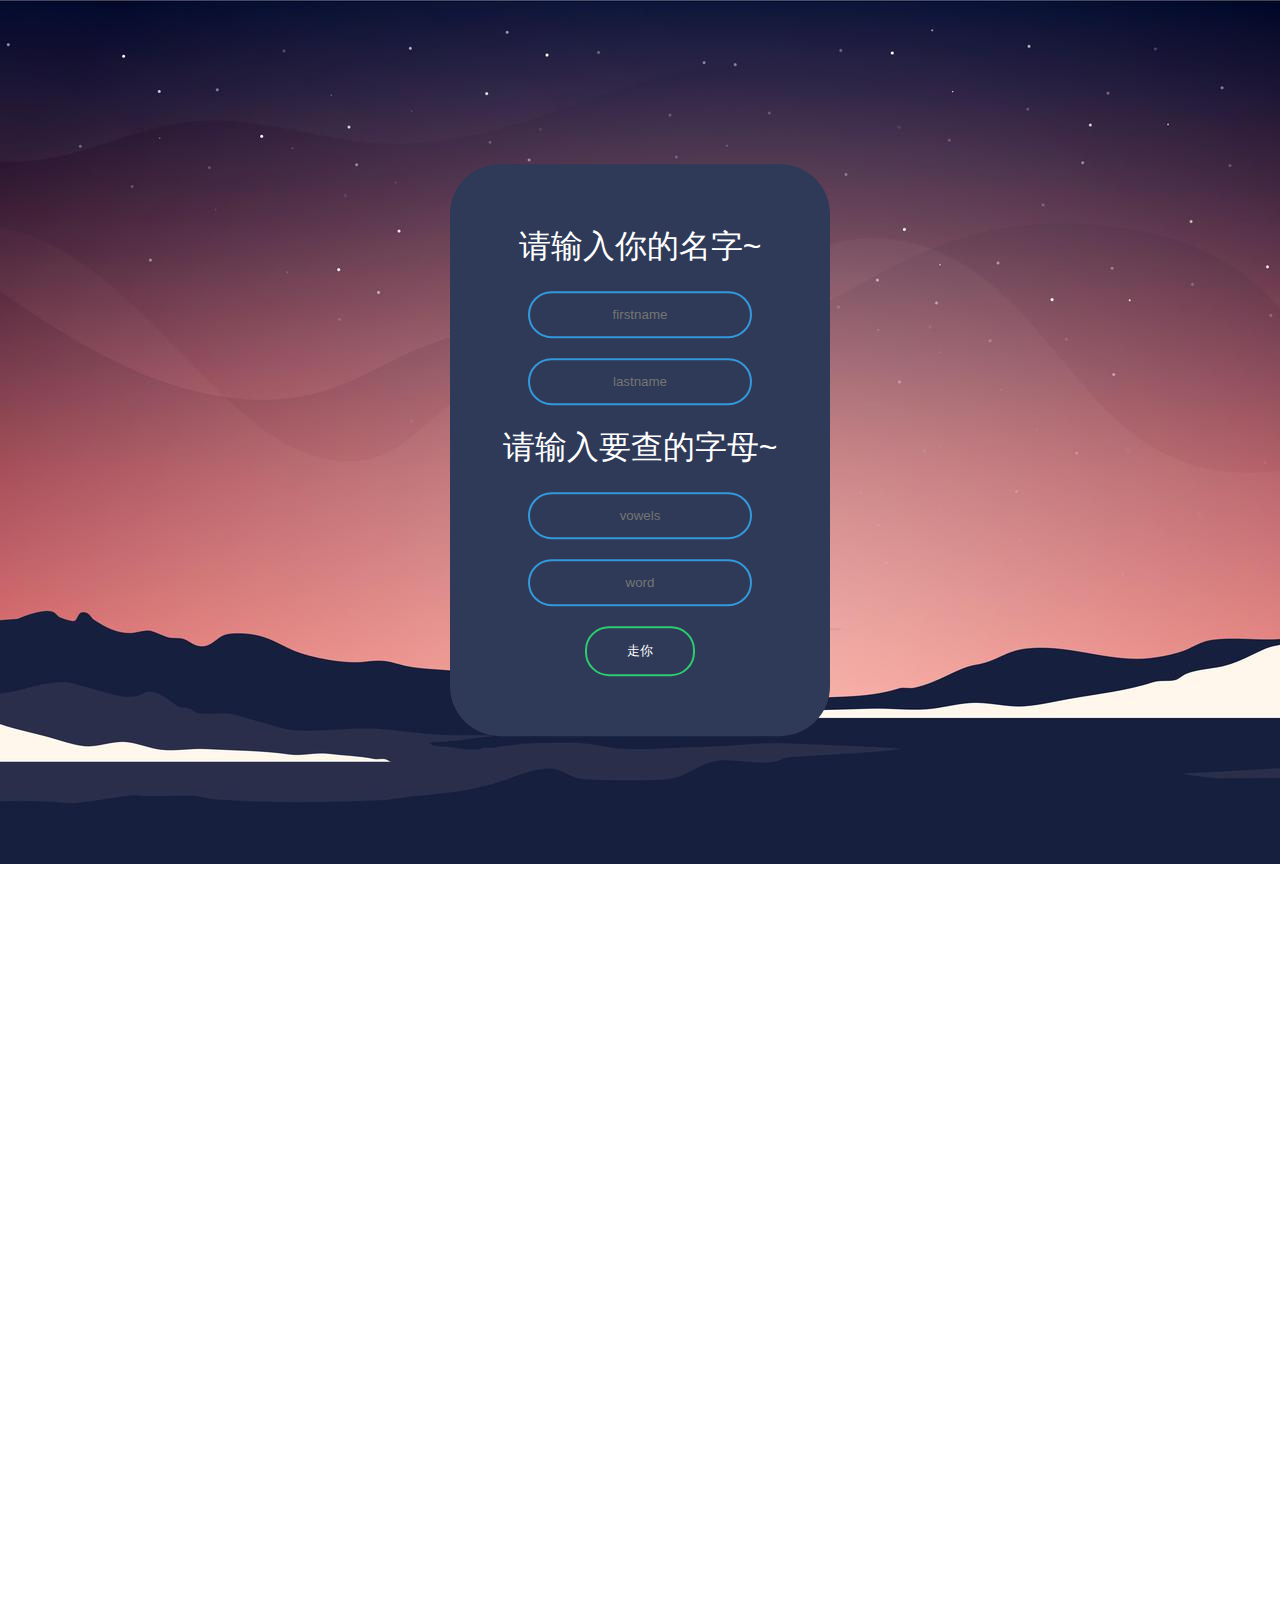
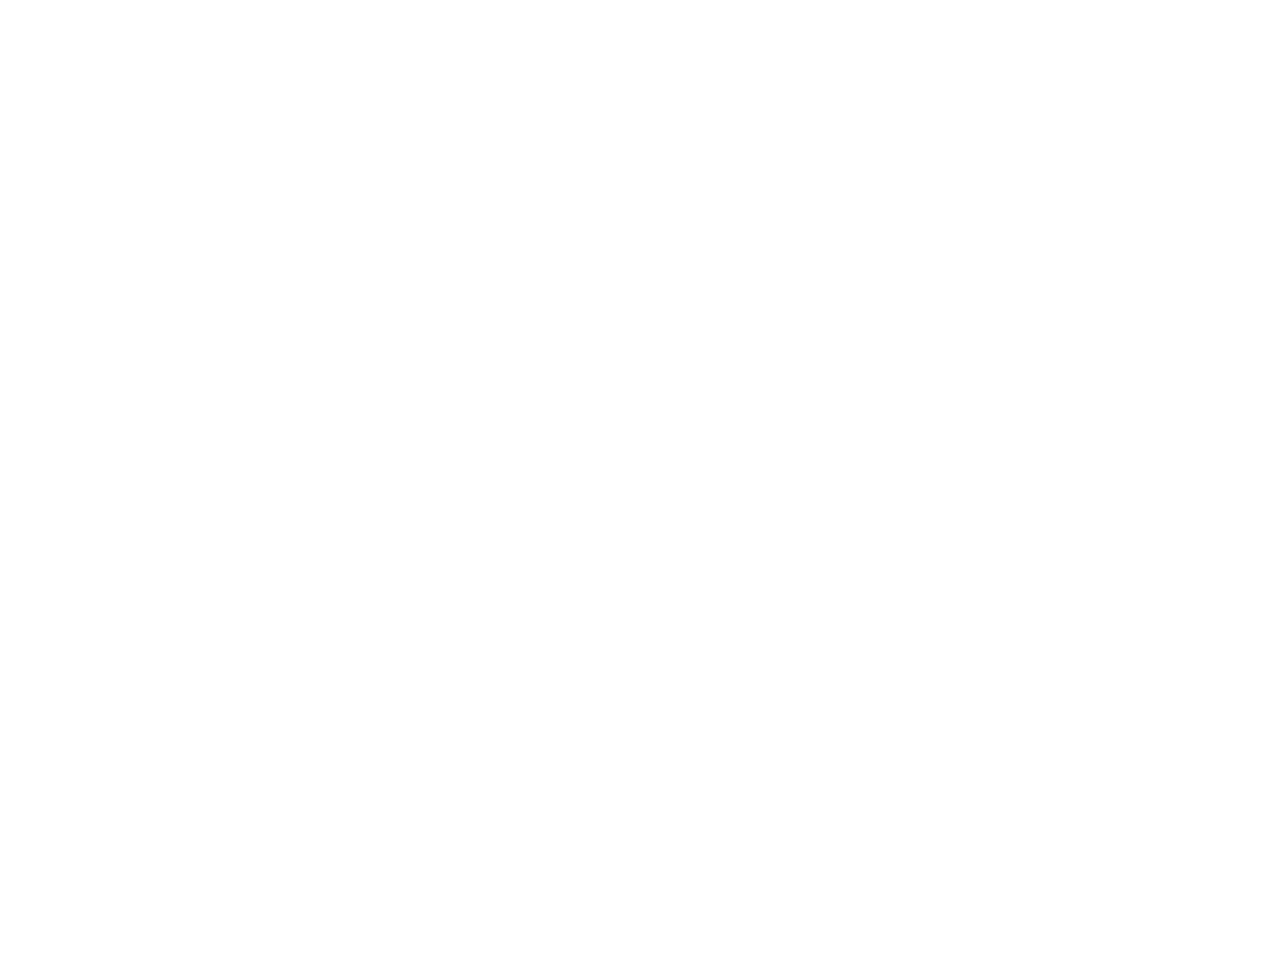
<file: week_16/templates/index.html>
<!DOCTYPE html>
<html lang="en">
<head>
    <meta charset="UTF-8">
    <title>首页</title>
    <style>
        body {
            margin: 0;
            padding: 100%;
            font-family: sans-serif;
            background: url("../static/images/bg2.png") no-repeat;
        }

        .box {
            width: 300px;
            padding: 40px;
            position: absolute;
            top: 50%;
            left: 50%;
            transform: translate(-50%, -50%);
            background: rgb(46, 58, 87);
            text-align: center;
            border-radius:50px;
        }

        .box h1 {
            color: white;
            text-transform: uppercase;
            font-weight: 500;
        }

        .box input[type="text"],
        .box input[type="lastname"] {
            border: 0;
            background: none;
            display: block;
            margin: 20px auto;
            text-align: center;
            border: 2px solid #3498db;
            padding: 14px 10px;
            width: 200px;
            outline: none;
            color: white;
            border-radius: 24px;
            transition: 0.25s;
        }

        .box input[type="text"]:focus,
        .box input[type="lastname"]:focus {
            width: 280px;
            border-color: #2ecc71;
        }

        .box input[type="submit"] {
            border: 0;
            display: block;
            margin: 20px auto;
            text-align: center;
            border: 2px solid #2ecc71;
            padding: 14px 40px;
            outline: none;
            color: white;
            border-radius: 24px;
            transition: 0.25s;
        }

        .box input[type="submit"]{
            background: #2e3a57;
        }
    </style>
</head>
<body>

<form class="box" action="/result" method="post">
        <h1>请输入你的名字~</h1>
        <input type="text" name="firstname" placeholder="firstname">
        <input type="text" name="lastname" placeholder="lastname">
    <h1>请输入要查的字母~</h1>
        <input type="text" name="vowels" placeholder="vowels">
        <input type="text" name="word" placeholder="word">
        <input type="submit" name="" value="走你">
    </form>

</body>
</html>
</file>
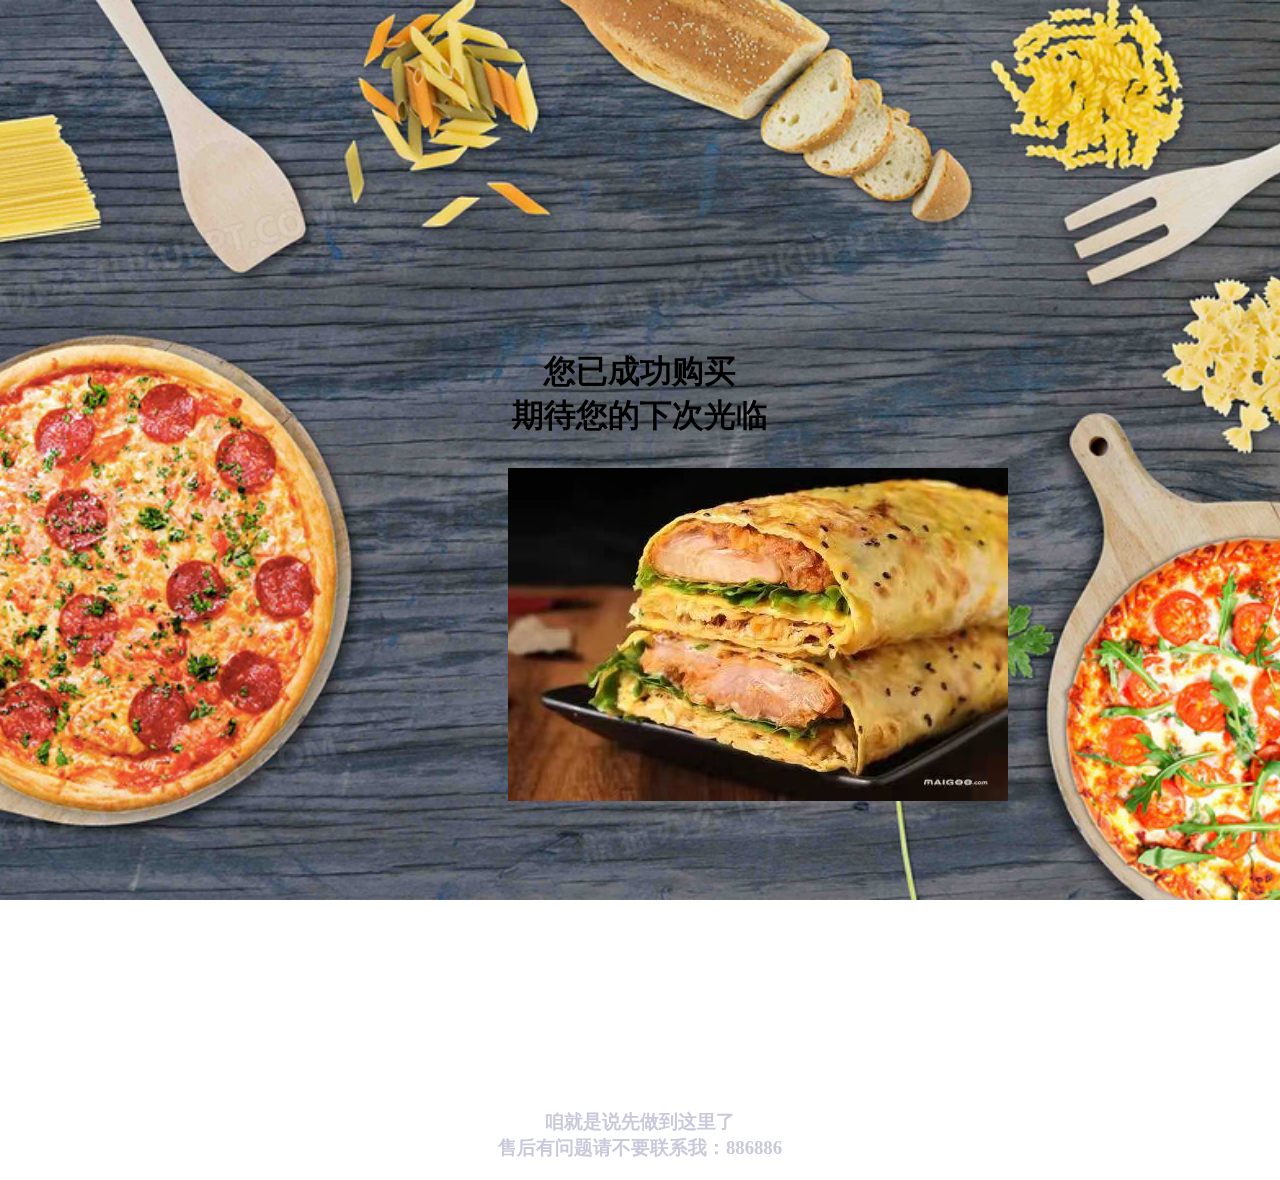
<file: week_16/templates/buy.html>
<!DOCTYPE html>
<html lang="en">
<head>
    <meta charset="UTF-8">
    <title>结算啦</title>
<style>
.bg{
    position:fixed;

                top: 0;

                left: 0;

                width:100%;

                height:100%;

                min-width: 1000px;

                z-index:-10;

                zoom: 1;

                background-color: #fff;

                background: url(../static/images/bg4.jpg);

                background-repeat: no-repeat;

                background-size: cover;

                -webkit-background-size: cover;

                -o-background-size: cover;

                background-position: center 0;

}
h1{
    text-align: center;
margin-top: 350px;
}
h3{
    text-align: center;
    margin-top: 300px;
    color: #c9c9dc;
}
.ph{
 width:1500px;
    height:350px;
    background: url("../static/images/max.jpg") no-repeat center center;
}
</style>

</head>
<body>
<form class="box" >
<div class="div1">
    <div class="bg"></div>
            <h1>您已成功购买<br>期待您的下次光临</h1>
    <div class="ph" ></div>
    <h3>咱就是说先做到这里了<br>售后有问题请不要联系我：886886</h3>
</div>
    </form>
</body>
</html>
</file>
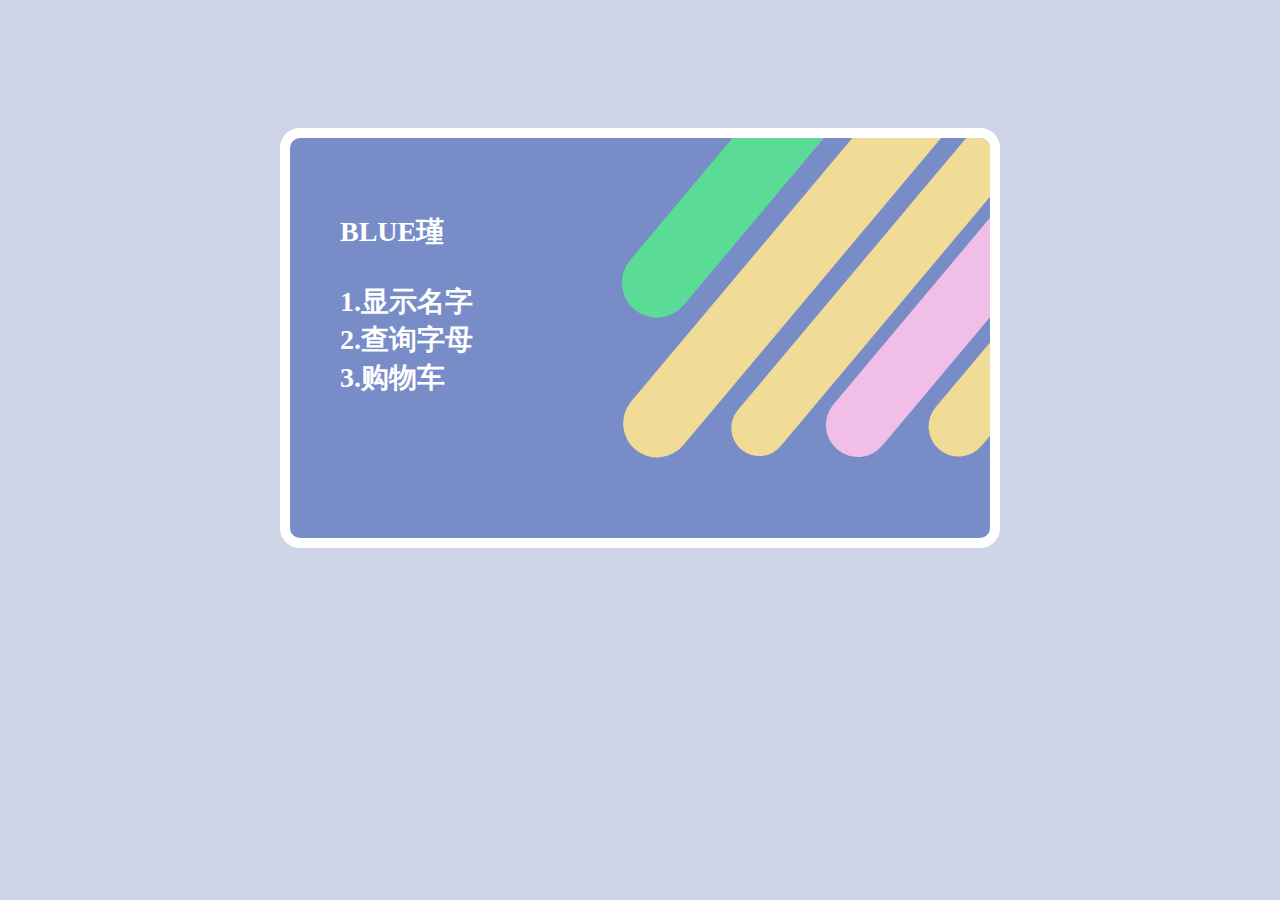
<file: week_16/templates/hello.html>
<!DOCTYPE html>
<html lang="en">
<head>
    <meta charset="UTF-8">
    <title>首页</title>
    <style>
        body{
            background-color: rgb(204, 212, 230);
            display: flex;
            justify-content: center;
        }
        .a{
            position: relative;
            width: 700px;
            height: 400px;
            border: #fff 10px solid;
            background-color: rgb(120,140,200);
            top: 120px;
            border-radius: 20px;
            overflow: hidden;
        }
        .b{
            position: absolute;
            width: 200px;
            height: 300px;
            left: 0;
            margin: 75px 50px;
            transition: 1s;
        }
        .b a{
            text-decoration: none;
            color: #fff;
            font: 900 28px '';
        }
        .b h2{
            /* 鼠标放开时的动画，第一个值是动画的过渡时间
            第二个值是延迟一秒后执行动画 */
            transition: .5s 1s;
            opacity: 0;
            color: rgb(252, 252, 252);
        }
        .b span{
            transition: .5s 1s;
            color: #fff;
            font: 500 15px '';
            position: absolute;
            top: 70px;
        }
        .c{
            position: absolute;
            top: -130px;
            right: -240px;
        }
        .d,.e{
            position: absolute;
            right: calc(var(--i)*100px);
            width: calc(var(--w)*40px);
            height: 500px;
            overflow: hidden;
            border-radius: 100px;
            transform: rotateZ(220deg) translate(0,0);
            background: rgb(240,220,150);
            transition: .5s .5s;
        }
        .d:nth-child(2){
            background: rgb(240,190,230);
        }
        .e{
            left: -470px;
            top: -140px;
            width: 70px;
            background-color: rgb(90,220,150);
        }
        .a:hover .c div{
            /* 设置延迟动画 */
            transition: .5s calc(var(--i)*.1s);
            /* 移动的轨迹 */
            transform: rotateZ(220deg) translate(-200px,400px);
        }
        .a:hover .b{
            transition: 1s .5s;
            left: 370px;
        }
        .a:hover .b span{
            transition: 1s .5s;
            top: 105px;
        }
        .a:hover .b h2{
            transition: 1s .5s;
            opacity: 1;
        }
        .f{
            width: 250px;
            height: 250px;
            position: absolute;
            background-image: url("../static/images/oh.png");
            background-size: cover;
            margin: 70px;
            opacity: 0;
            transition: .5s;
        }
        .a:hover .f{
            transition: 1s 1.3s;
            opacity: 1;
        }


              .bd-placeholder-img {
        font-size: 1.125rem;
        text-anchor: middle;
        -webkit-user-select: none;
        -moz-user-select: none;
        user-select: none;
      }

    </style>
</head>
<body >


<div class="a">
        <div class="b">
            <a href="#">BLUE瑾</a>
            <h2>期末作业有几个？</h2>
            <span><a href="index">1.显示名字<br>2.查询字母</a><br/><a href="result2">3.购物车</a><br/></span>
        </div>
        <div class="c">
            <!-- --i是用来计算平面圆柱的动效延迟和距离的
            --w则是用来计算平面圆柱的宽度 -->
            <div class="d" style="--i:1;--w:1.5"></div>
            <div class="d" style="--i:2;--w:1.6"></div>
            <div class="d" style="--i:3;--w:1.4"></div>
            <div class="d" style="--i:4;--w:1.7"></div>
            <div class="e" style="--i:1"></div>
        </div>

        <div class="f"></div>
    </div>



</body>
</html>
</file>
